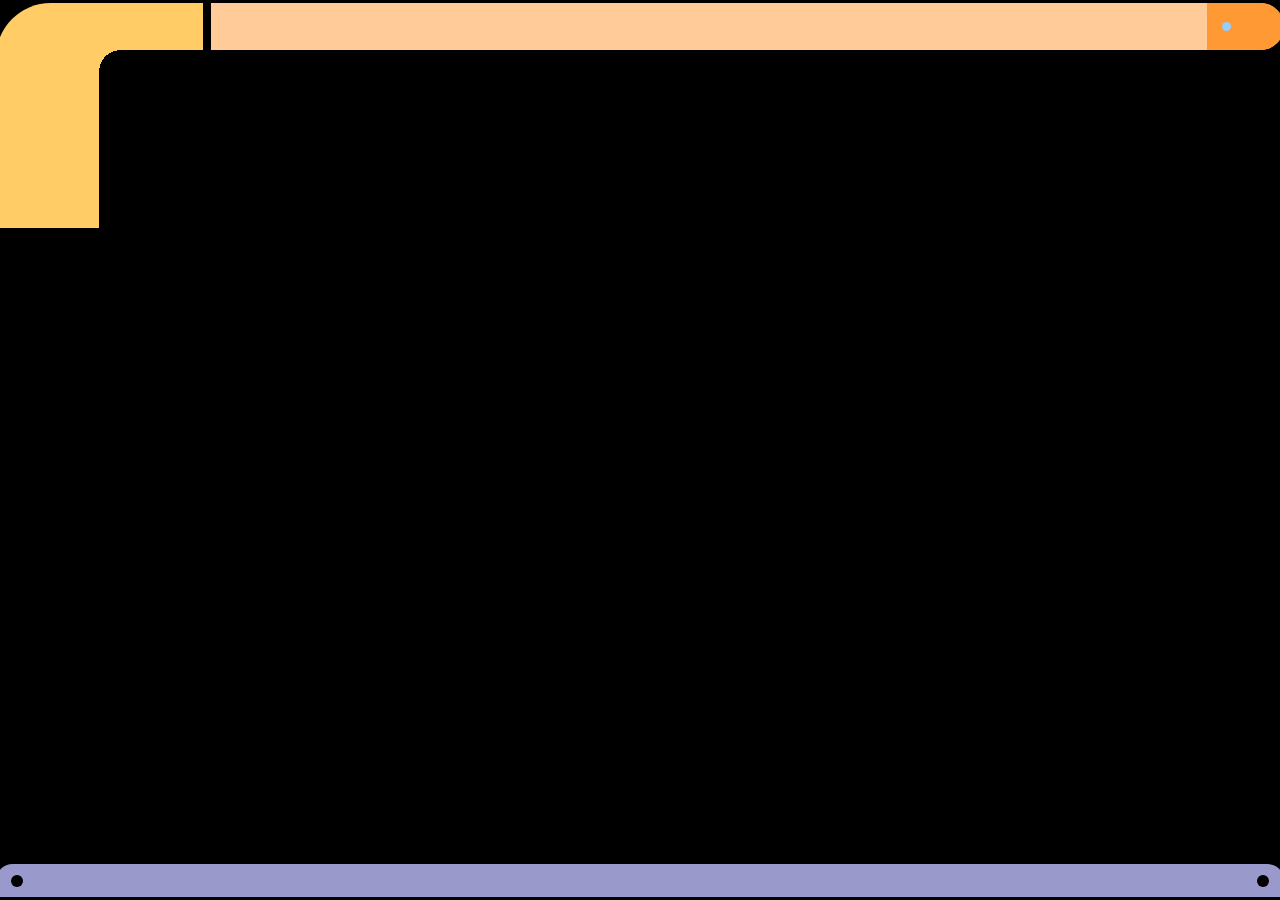
<file: index.html>
<!DOCTYPE html>
<html lang="en">
<head>
    <meta charset="UTF-8">
    <meta name="viewport" content="width=device-width, initial-scale=1.0">
    <title>LCARS Interface</title>
    <link rel="stylesheet" href="style.css">
</head>
<body>

    <main class="lcars-screen">

        <!-- Static gold elbow frame -->
        <div class="elbow"></div>

        <!-- Static top header -->
        <header class="top-header">
            <div class="header-title"></div>
            <div class="live-indicator"></div>
        </header>
      
        <!-- Static bottom footer -->
        <footer class="bottom-bar">
            <span><i class="dot" aria-hidden="true"></i></span>
            <span><i class="dot" aria-hidden="true"></i></span>
        </footer>

    </main>

</body>
</html>
</file>
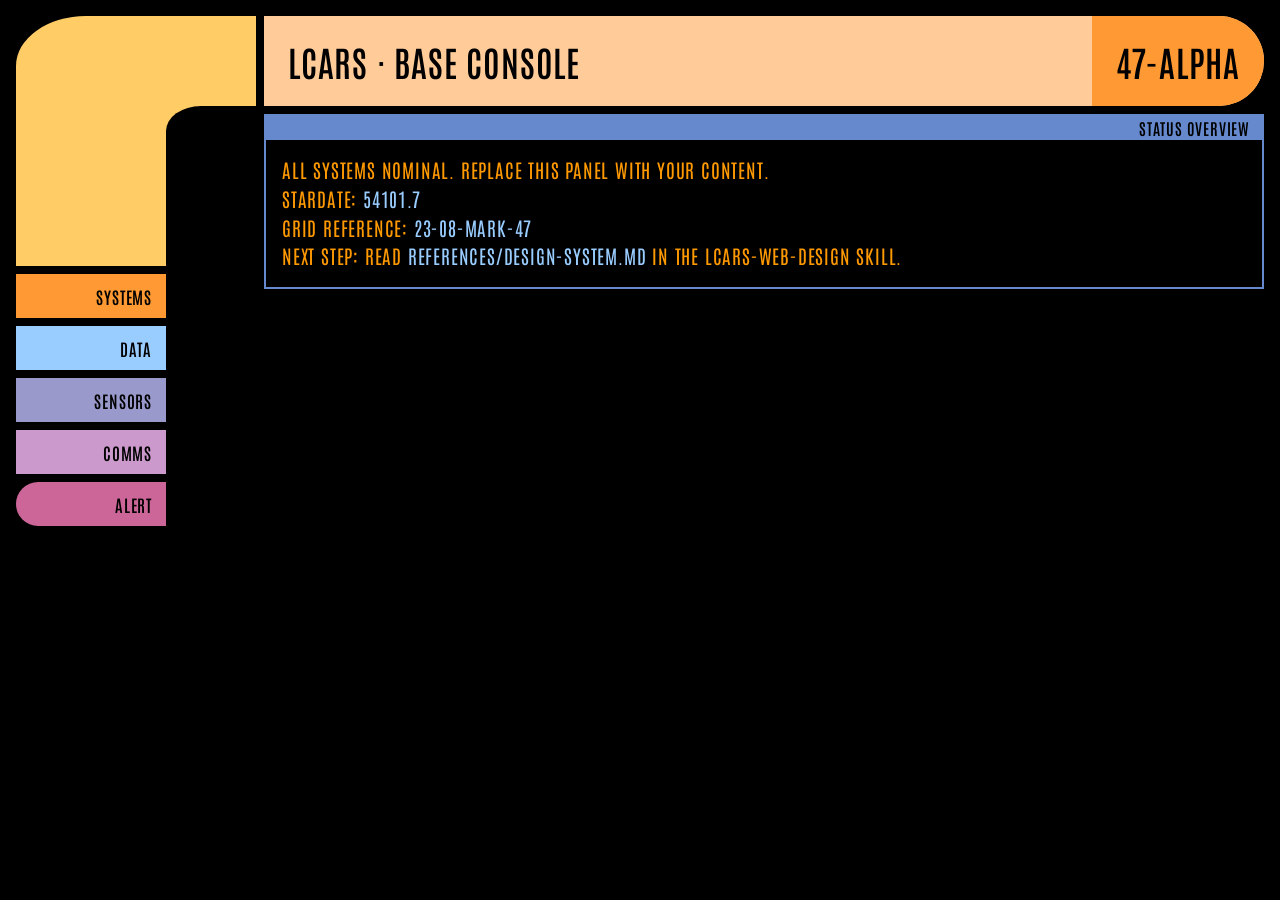
<file: templates/lcars-base.html>
<!DOCTYPE html>
<!--
  ============================================================================
  LCARS Base Template — minimal single-file starter (TNG 2369 palette)
  Structure: TL elbow + title bar / left button column / one content panel.
  Dependencies: Antonio (Google Fonts). No JS required. MIT licensed.
  For the full component library see templates/lcars-components.css.
  ============================================================================
-->
<html lang="en">
<head>
<meta charset="utf-8">
<meta name="viewport" content="width=device-width, initial-scale=1">
<title>LCARS // Base</title>
<link rel="preconnect" href="https://fonts.googleapis.com">
<link href="https://fonts.googleapis.com/css2?family=Antonio:wght@300;400;600;700&display=swap" rel="stylesheet">
<style>
/* ---- canon palette (TNG 2369) + geometry ---- */
:root {
  --golden-tanoi: #FFCC66; --tanoi: #FFCC99; --neon-carrot: #FF9933;
  --atomic-tangerine: #FF9900; --anakiwa: #99CCFF; --danub: #6688CC;
  --blue-bell: #9999CC; --lilac: #CC99CC; --hopbush: #CC6699;
  --bar-h: 90px; --col-w: 150px; --gap: 8px;
  --font: 'Antonio', 'Liberation Sans Narrow', 'Arial Narrow', sans-serif;
}
* { box-sizing: border-box; }
body {
  margin: 0; background: #000; color: var(--atomic-tangerine);
  font-family: var(--font); text-transform: uppercase; letter-spacing: 0.05em;
  min-height: 100vh;
}

/* ---- frame geometry: column 1 = elbow full width (arm + extension) ---- */
.frame {
  min-height: 100vh;
  padding: 16px 16px 16px 16px;
  display: grid;
  grid-template-columns: calc(var(--col-w) + 90px) 1fr;
  grid-template-rows: var(--bar-h) 1fr;
  gap: var(--gap);
}

/* ---- the elbow: rounded rect (col-w+90 wide) + inner black cutout ----
   The horizontal arm extends 90px right of the button column; the ::after
   carves out everything below bar-h and right of col-w, leaving the L.   */
.elbow {
  grid-column: 1; grid-row: 1 / 3;
  align-self: start;
  width: 100%;
  height: calc(var(--bar-h) + 160px);
  background: var(--golden-tanoi);
  border-top-left-radius: 70px 50px;
  position: relative;
  overflow: hidden;
}
.elbow::after {
  content: "";
  position: absolute;
  left: var(--col-w); top: var(--bar-h);
  right: 0; bottom: 0;
  background: #000;
  border-top-left-radius: 35px 25px;
}

/* ---- title bar (right of elbow horizontal arm) ---- */
.titlebar {
  grid-column: 2; grid-row: 1;
  display: flex; align-items: center;
  background: var(--tanoi); color: #000;
  font-size: 2.2rem; font-weight: 600;
  padding: 0 24px;
  border-top-right-radius: 45px; border-bottom-right-radius: 45px;
  white-space: nowrap; overflow: hidden;
}
.titlebar .seg {
  align-self: stretch; margin-left: auto; margin-right: -24px;
  padding: 0 24px; display: flex; align-items: center;
  background: var(--neon-carrot);
}

/* ---- button column (sits under the elbow's vertical arm, col-w wide) ---- */
.buttons {
  grid-column: 1; grid-row: 2;
  width: var(--col-w);
  display: flex; flex-direction: column; gap: var(--gap);
  margin-top: 160px; /* clears the elbow's vertical arm */
}
.btn {
  display: flex; align-items: center; justify-content: flex-end;
  min-height: 44px; padding: 4px 14px;
  background: var(--neon-carrot); color: #000;
  font-weight: 600; font-size: 1.05rem;
  white-space: nowrap; overflow: hidden;
  cursor: pointer; user-select: none;
}
.btn:active { background: #FFFF99; }
.btn.pill-l { border-top-left-radius: 22px; border-bottom-left-radius: 22px; }

/* ---- content panel: sharp corners, 2px frame, title strip ---- */
.content { grid-column: 2; grid-row: 2; }
.panel { border: 2px solid var(--danub); background: #000; }
.panel > .ptitle {
  display: block; background: var(--danub); color: #000;
  font-weight: 600; padding: 2px 12px; text-align: right;
}
.panel > .pbody { padding: 16px; font-size: 1.2rem; line-height: 1.5; }
.pbody .v { color: var(--anakiwa); font-variant-numeric: tabular-nums; }

/* ---- boot sweep: elements light up in DOM order ---- */
@keyframes wipe { from { clip-path: inset(0 100% 0 0); opacity: .4; }
                  to   { clip-path: inset(0 0% 0 0);  opacity: 1; } }
.sweep { animation: wipe 280ms linear both; animation-delay: calc(var(--i, 0) * 60ms); }

@media (max-width: 800px) {
  :root { --bar-h: 56px; --col-w: 104px; }
  .titlebar { font-size: 1.4rem; }
  .elbow { border-top-left-radius: 45px 32px; }
  .elbow::after { border-top-left-radius: 22px 16px; }
}
</style>
</head>
<body>
<div class="frame">

  <!-- elbow lights up first -->
  <div class="elbow sweep" style="--i:0"></div>

  <!-- title bar -->
  <header class="titlebar sweep" style="--i:1">
    LCARS &middot; Base Console
    <span class="seg">47-ALPHA</span>
  </header>

  <!-- button column -->
  <nav class="buttons">
    <div class="btn sweep" style="--i:2">Systems</div>
    <div class="btn sweep" style="--i:3; background: var(--anakiwa)">Data</div>
    <div class="btn sweep" style="--i:4; background: var(--blue-bell)">Sensors</div>
    <div class="btn sweep" style="--i:5; background: var(--lilac)">Comms</div>
    <div class="btn sweep pill-l" style="--i:6; background: var(--hopbush)">Alert</div>
  </nav>

  <!-- content -->
  <main class="content">
    <section class="panel sweep" style="--i:7">
      <span class="ptitle">Status Overview</span>
      <div class="pbody">
        All systems nominal. Replace this panel with your content.<br>
        Stardate: <span class="v">54101.7</span><br>
        Grid reference: <span class="v">23-08-MARK-47</span><br>
        Next step: read <span class="v">references/design-system.md</span> in the
        lcars-web-design skill.
      </div>
    </section>
  </main>

</div>
</body>
</html>
</file>
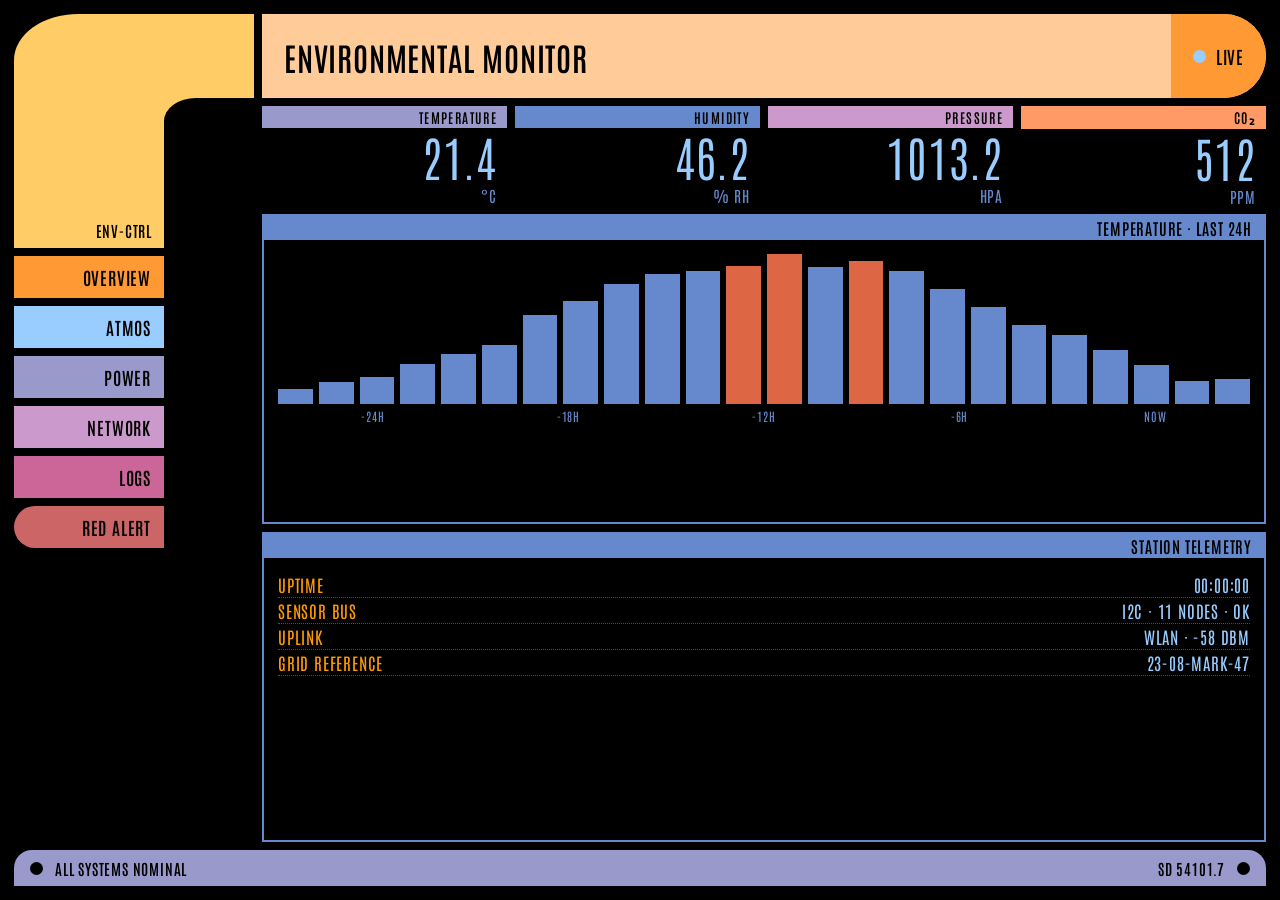
<file: templates/lcars-dashboard.html>
<!DOCTYPE html>
<!--
  ============================================================================
  LCARS Dashboard Template — full animated sensor/console dashboard
  Features: boot sweep, blinking status, ticking readouts, CSS bar chart,
  procedural Web Audio beeps (no audio files), red-alert toggle.
  Palette: TNG 2369. Dependencies: Antonio font. MIT licensed.
  Swap the demo data in the CONFIG section for your real sensors/API.
  ============================================================================
-->
<html lang="en">
<head>
<meta charset="utf-8">
<meta name="viewport" content="width=device-width, initial-scale=1">
<title>LCARS // Environmental Monitor</title>
<link rel="preconnect" href="https://fonts.googleapis.com">
<link href="https://fonts.googleapis.com/css2?family=Antonio:wght@300;400;600;700&display=swap" rel="stylesheet">
<style>
:root {
  --pale-canary: #FFFF99; --tanoi: #FFCC99; --golden-tanoi: #FFCC66;
  --neon-carrot: #FF9933; --atomic-tangerine: #FF9900; --orange-peel: #FF9966;
  --anakiwa: #99CCFF; --periwinkle: #CCDDFF; --dodger-pale: #5599FF;
  --danub: #6688CC; --blue-bell: #9999CC; --bahama-blue: #006699;
  --lilac: #CC99CC; --melrose: #9999FF; --hopbush: #CC6699;
  --chestnut-rose: #CC6666; --red-damask: #DD6644;
  --bar-h: 84px; --col-w: 150px; --gap: 8px;
  --font: 'Antonio', 'Liberation Sans Narrow', 'Arial Narrow', sans-serif;
}
* { box-sizing: border-box; }
body {
  margin: 0; background: #000; color: var(--atomic-tangerine);
  font-family: var(--font); text-transform: uppercase; letter-spacing: 0.05em;
  min-height: 100vh; overflow-x: hidden;
}

/* ---- frame grid: column 1 = elbow full width (arm + extension) ---- */
.frame {
  min-height: 100vh; padding: 14px;
  display: grid;
  grid-template-columns: calc(var(--col-w) + 90px) 1fr;
  grid-template-rows: var(--bar-h) 1fr 36px;
  gap: var(--gap);
}

/* ---- elbow: rounded rect + inner black cutout (L-shape) ---- */
.elbow {
  grid-column: 1; grid-row: 1 / 3; align-self: start;
  width: 100%;
  height: calc(var(--bar-h) + 150px);
  background: var(--golden-tanoi);
  border-top-left-radius: 64px 46px;
  position: relative;
  overflow: hidden;
}
.elbow::after {
  content: ""; position: absolute;
  left: var(--col-w); top: var(--bar-h);
  right: 0; bottom: 0;
  background: #000; border-top-left-radius: 32px 23px;
}
.elbow .elabel {
  position: absolute; left: 0; bottom: 8px;
  width: calc(var(--col-w) - 12px);
  text-align: right; color: #000; font-weight: 600; font-size: 0.95rem;
}

/* ---- title bar ---- */
.titlebar {
  grid-column: 2; grid-row: 1;
  display: flex; align-items: center;
  background: var(--tanoi); color: #000;
  font-size: 2rem; font-weight: 600; padding: 0 22px;
  border-top-right-radius: 42px; border-bottom-right-radius: 42px;
  white-space: nowrap; overflow: hidden;
}
.titlebar .seg {
  align-self: stretch; margin-left: auto; margin-right: -22px;
  padding: 0 22px; display: flex; align-items: center; gap: 10px;
  background: var(--neon-carrot); font-size: 1.1rem;
}

/* ---- status dot ---- */
.dot { display: inline-block; width: 13px; height: 13px; border-radius: 50%;
       background: var(--anakiwa); }
@keyframes blink { 0%,49% {opacity:1;} 50%,100% {opacity:.15;} }
.blink { animation: blink 1s steps(1) infinite; }
.blink-fast { animation: blink .5s steps(1) infinite; }

/* ---- button column (under the elbow's vertical arm, col-w wide) ---- */
.buttons { grid-column: 1; grid-row: 2; width: var(--col-w);
           display: flex; flex-direction: column;
           gap: var(--gap); margin-top: 150px; }
.btn {
  display: flex; align-items: center; justify-content: flex-end;
  min-height: 42px; padding: 4px 13px;
  background: var(--neon-carrot); color: #000;
  font-weight: 600; font-size: 1.1rem;
  white-space: nowrap; overflow: hidden;
  cursor: pointer; user-select: none;
}
.btn:active { background: var(--pale-canary); }
.btn.pill-l { border-top-left-radius: 21px; border-bottom-left-radius: 21px; }

/* ---- content ---- */
.content { grid-column: 2; grid-row: 2; display: flex; flex-direction: column;
           gap: var(--gap); }

/* readout grid */
.readouts { display: grid; grid-template-columns: repeat(auto-fit, minmax(170px, 1fr));
            gap: var(--gap); }
.ro { display: flex; flex-direction: column; }
.ro .lbl { background: var(--blue-bell); color: #000; font-size: .85rem;
           font-weight: 600; letter-spacing: .1em; padding: 2px 10px;
           text-align: right; }
.ro .val { color: var(--anakiwa); font-size: 3rem; font-weight: 300;
           text-align: right; padding: 2px 10px; line-height: 1.1;
           font-variant-numeric: tabular-nums; }
.ro .unit { color: var(--danub); font-size: .95rem; text-align: right;
            padding-right: 10px; }

/* panel */
.panel { border: 2px solid var(--danub); background: #000; flex: 1; }
.panel > .ptitle { display: block; background: var(--danub); color: #000;
                   font-weight: 600; padding: 2px 12px; text-align: right; }
.panel > .pbody { padding: 14px; }

/* CSS bar chart — sensor history */
.chart { display: flex; align-items: flex-end; gap: 6px; height: 150px; }
.chart .bar { flex: 1; background: var(--danub); min-height: 4px; }
.chart .bar.hot { background: var(--red-damask); }
.chart-labels { display: flex; gap: 6px; margin-top: 4px; }
.chart-labels span { flex: 1; text-align: center; font-size: .75rem;
                     color: var(--danub); }

/* key-value rows */
.kv { display: flex; justify-content: space-between; gap: 12px;
      padding: 2px 0; border-bottom: 1px dotted var(--bahama-blue);
      font-size: 1.05rem; }
.kv .v { color: var(--anakiwa); font-variant-numeric: tabular-nums; }

/* ---- footer status bar ---- */
.footer { grid-column: 1 / 3; grid-row: 3; display: flex; align-items: center;
          gap: 12px; background: var(--blue-bell); color: #000;
          font-size: .95rem; font-weight: 600; padding: 0 16px;
          border-top-left-radius: 18px; border-top-right-radius: 18px; }
.footer .fright { margin-left: auto; display: flex; gap: 12px; align-items: center; }

/* ---- boot sweep ---- */
@keyframes wipe { from { clip-path: inset(0 100% 0 0); opacity: .4; }
                  to   { clip-path: inset(0 0% 0 0);  opacity: 1; } }
.sweep { animation: wipe 280ms linear both; animation-delay: calc(var(--i,0) * 55ms); }

/* ---- red alert mode ---- */
.alert-mode { --golden-tanoi: #DD6644; --tanoi: #CC6666; --neon-carrot: #DD6644; }
@keyframes alertpulse { 0%,49% {filter:brightness(1);} 50%,100% {filter:brightness(1.35);} }
.alert-mode .elbow, .alert-mode .titlebar { animation: alertpulse 1s steps(2) infinite; }

@media (prefers-reduced-motion: reduce) {
  .sweep, .alert-mode .elbow, .alert-mode .titlebar { animation: none; }
}
@media (max-width: 800px) {
  :root { --bar-h: 56px; --col-w: 104px; }
  .titlebar { font-size: 1.3rem; }
  .elbow { border-top-left-radius: 42px 30px; }
  .elbow::after { border-top-left-radius: 20px 14px; }
  .ro .val { font-size: 2rem; }
}
</style>
</head>
<body>
<div class="frame" id="frame">

  <div class="elbow sweep" style="--i:0"><span class="elabel">ENV-CTRL</span></div>

  <header class="titlebar sweep" style="--i:1">
    Environmental Monitor
    <span class="seg"><span class="dot blink"></span> LIVE</span>
  </header>

  <nav class="buttons">
    <div class="btn sweep" style="--i:2" onclick="beep()">Overview</div>
    <div class="btn sweep" style="--i:3; background: var(--anakiwa)" onclick="beep(2200,.04)">Atmos</div>
    <div class="btn sweep" style="--i:4; background: var(--blue-bell)" onclick="beep(2200,.04)">Power</div>
    <div class="btn sweep" style="--i:5; background: var(--lilac)" onclick="beep(2200,.04)">Network</div>
    <div class="btn sweep" style="--i:6; background: var(--hopbush)" onclick="beep(2200,.04)">Logs</div>
    <div class="btn sweep pill-l" style="--i:7; background: var(--chestnut-rose)" onclick="toggleAlert()">Red Alert</div>
  </nav>

  <main class="content">
    <section class="readouts sweep" style="--i:8">
      <div class="ro"><span class="lbl">Temperature</span>
        <span class="val" id="ro-temp">21.4</span><span class="unit">°C</span></div>
      <div class="ro"><span class="lbl" style="background: var(--danub)">Humidity</span>
        <span class="val" id="ro-hum">46.2</span><span class="unit">% RH</span></div>
      <div class="ro"><span class="lbl" style="background: var(--lilac)">Pressure</span>
        <span class="val" id="ro-pres">1013.2</span><span class="unit">hPa</span></div>
      <div class="ro"><span class="lbl" style="background: var(--orange-peel)">CO₂</span>
        <span class="val" id="ro-co2">512</span><span class="unit">ppm</span></div>
    </section>

    <section class="panel sweep" style="--i:9">
      <span class="ptitle">Temperature · Last 24h</span>
      <div class="pbody">
        <div class="chart" id="chart"></div>
        <div class="chart-labels">
          <span>-24h</span><span>-18h</span><span>-12h</span><span>-6h</span><span>NOW</span>
        </div>
      </div>
    </section>

    <section class="panel sweep" style="--i:10">
      <span class="ptitle">Station Telemetry</span>
      <div class="pbody">
        <div class="kv"><span>Uptime</span><span class="v" id="kv-uptime">00:00:00</span></div>
        <div class="kv"><span>Sensor bus</span><span class="v">I2C · 11 NODES · OK</span></div>
        <div class="kv"><span>Uplink</span><span class="v">WLAN · -58 dBm</span></div>
        <div class="kv"><span>Grid reference</span><span class="v">23-08-MARK-47</span></div>
      </div>
    </section>
  </main>

  <footer class="footer sweep" style="--i:11">
    <span class="dot blink" style="background:#000"></span>
    <span id="status-msg">ALL SYSTEMS NOMINAL</span>
    <span class="fright">
      <span id="stardate">SD 54101.7</span>
      <span class="dot square blink-fast" style="background:#000"></span>
    </span>
  </footer>

</div>

<script>
/* ================= CONFIG: swap demo data for your real sensors ===========
   Point fetchTelemetry() at your API (e.g. a Flask weather station) and map
   the response onto the readout elements. Everything else stays as-is.     */
const CONFIG = { tickMs: 1000 };

/* ---------------- procedural panel beeps (no audio files) ---------------- */
let actx = null;
function beep(freq = 1600, dur = 0.05) {
  actx = actx || new (window.AudioContext || window.webkitAudioContext)();
  const o = actx.createOscillator(), g = actx.createGain();
  o.type = 'sine';
  o.frequency.setValueAtTime(freq, actx.currentTime);
  o.frequency.exponentialRampToValueAtTime(freq * 0.6, actx.currentTime + dur);
  g.gain.setValueAtTime(0.06, actx.currentTime);
  g.gain.exponentialRampToValueAtTime(0.0001, actx.currentTime + dur);
  o.connect(g).connect(actx.destination);
  o.start(); o.stop(actx.currentTime + dur);
}

/* ---------------- red alert toggle ---------------- */
let alertOn = false;
function toggleAlert() {
  alertOn = !alertOn;
  document.getElementById('frame').classList.toggle('alert-mode', alertOn);
  document.getElementById('status-msg').textContent =
    alertOn ? 'RED ALERT — ALL HANDS TO STATIONS' : 'ALL SYSTEMS NOMINAL';
  beep(alertOn ? 900 : 2200, alertOn ? 0.09 : 0.04);
}

/* ---------------- demo telemetry (replace with real fetch) ----------------
   Canon rule: readouts tick INSTANTLY (no counting animations).           */
const state = { temp: 21.4, hum: 46.2, pres: 1013.2, co2: 512 };
function jitter(v, amt, lo, hi) {
  return Math.min(hi, Math.max(lo, v + (Math.random() - 0.5) * amt));
}
function setText(id, txt) { document.getElementById(id).textContent = txt; }

function fetchTelemetry() {
  // DEMO: jitter around baseline. REAL: fetch('/api/sensors').then(...)
  state.temp = jitter(state.temp, 0.2, 18, 28);
  state.hum  = jitter(state.hum, 0.5, 30, 70);
  state.pres = jitter(state.pres, 0.3, 990, 1030);
  state.co2  = Math.round(jitter(state.co2, 6, 400, 900));
  setText('ro-temp', state.temp.toFixed(1));
  setText('ro-hum', state.hum.toFixed(1));
  setText('ro-pres', state.pres.toFixed(1));
  setText('ro-co2', state.co2);
}

/* ---------------- CSS bar chart (demo history) ---------------- */
(function buildChart() {
  const chart = document.getElementById('chart');
  const hist = Array.from({length: 24}, (_, i) =>
    20 + 4 * Math.sin(i / 24 * Math.PI * 2 - Math.PI / 2) + Math.random());
  const lo = Math.min(...hist), hi = Math.max(...hist);
  hist.forEach(v => {
    const bar = document.createElement('div');
    bar.className = 'bar' + (v > hi - 0.8 ? ' hot' : '');
    bar.style.height = (10 + 90 * (v - lo) / (hi - lo)) + '%';
    bar.title = v.toFixed(1) + ' °C';
    chart.appendChild(bar);
  });
})();

/* ---------------- uptime + stardate ---------------- */
const t0 = Date.now();
setInterval(() => {
  const s = Math.floor((Date.now() - t0) / 1000);
  const hh = String(Math.floor(s / 3600)).padStart(2, '0');
  const mm = String(Math.floor(s % 3600 / 60)).padStart(2, '0');
  const ss = String(s % 60).padStart(2, '0');
  setText('kv-uptime', `${hh}:${mm}:${ss}`);
  // whimsical stardate drift
  setText('stardate', 'SD ' + (54101.7 + s / 86400).toFixed(2));
}, 1000);

setInterval(fetchTelemetry, CONFIG.tickMs);
</script>
</body>
</html>
</file>
<file: style.css>
/* =========================================
   LCARS STATIC FRAME
   ========================================= */

@import url('https://fonts.googleapis.com/css2?family=Antonio:wght@400;500;600;700&display=swap');

:root {
    --u: min(100vw / 866, 100vh / 430);

    /* Colors */
    --background: #000000;
    --header: #FFCC99;
    --frame: #FFCC66;
    --orange: #FF9933;
    --light-blue: #99CCFF;
    --lavender: #9999CC;

    --text: #000000;
    --font: 'Antonio', sans-serif;

    /* LCARS frame geometry */
    --margin-x: -4px;
    --margin-y: calc(2 * var(--u));

    /* Equalized horizontal breadth */
    --stem: calc(70 * var(--u));
    --stem-h: calc(152 * var(--u));
    --arm: calc(70 * var(--u));

    /* Approximately 10% tighter spacing */
    --gap: calc(5.4 * var(--u));

    /* Header */
    --header-h: calc(32 * var(--u));

    --fillet: calc(14 * var(--u));

    --content-left: calc(
        var(--margin-x) + var(--stem) + var(--arm) + var(--gap)
    );
}

* {
    box-sizing: border-box;
}

html,
body {
    height: 100%;
}

body {
    margin: 0;
    background: var(--background);
    font-family: var(--font);
    color: var(--light-blue);
}

.lcars-screen {
    position: relative;
    width: 100%;
    height: 100vh;
    background: var(--background);
    overflow: hidden;
}

/* =========================================
   STATIC GOLD ELBOW FRAME
   ========================================= */

.elbow {
    position: absolute;
    top: var(--margin-y);
    left: var(--margin-x);
    width: var(--stem);
    height: var(--stem-h);
    background: var(--frame);
    border-top-left-radius: calc(37 * var(--u));
}

.elbow::before {
    content: "";
    position: absolute;
    left: calc(100% - 1px);
    top: 0;
    width: calc(var(--arm) + 1px);
    height: var(--header-h);
    background: var(--frame);
}

.elbow::after {
    content: "";
    position: absolute;
    left: calc(100% - 1px);
    top: calc(var(--header-h) - 1px);
    width: calc(var(--fillet) + 1px);
    height: calc(var(--fillet) + 1px);
    background: radial-gradient(
        circle at 100% 100%,
        #000 0,
        #000 var(--fillet),
        var(--frame) var(--fillet)
    );
}

/* =========================================
   STATIC TOP HEADER
   ========================================= */

.top-header {
    position: absolute;
    top: var(--margin-y);
    left: var(--content-left);
    right: var(--margin-x);
    height: var(--header-h);

    display: flex;
    align-items: center;
    justify-content: space-between;

    background: var(--header);
    border-radius: 0 calc(16 * var(--u)) calc(16 * var(--u)) 0;
    overflow: hidden;
}

.header-title {
    padding-left: calc(12 * var(--u));
    color: var(--text);
    font-size: calc(15 * var(--u));
    font-weight: 700;
    letter-spacing: 0.01em;
    line-height: 1;
}

.live-indicator {
    height: 100%;
    width: calc(52 * var(--u));

    display: flex;
    align-items: center;

    padding-left: calc(10 * var(--u));
    gap: calc(6 * var(--u));

    background: var(--orange);
    color: var(--text);

    font-size: calc(8 * var(--u));
    font-weight: 700;
    letter-spacing: 0.04em;
    line-height: 1;
}

.live-indicator::before {
    content: "";
    width: calc(6 * var(--u));
    height: calc(6 * var(--u));
    border-radius: 50%;
    background: var(--light-blue);
    animation: blink 1s steps(1) infinite;
}

@keyframes blink {
    50% {
        opacity: 0;
    }
}

/* =========================================
   STATIC BOTTOM FOOTER
   ========================================= */

.bottom-bar {
    position: absolute;
    bottom: var(--margin-y);
    left: var(--margin-x);
    right: var(--margin-x);
    height: calc(22.5 * var(--u));

    padding: 0 calc(10 * var(--u));

    display: flex;
    justify-content: space-between;
    align-items: center;

    background: var(--lavender);
    border-radius: calc(11.25 * var(--u)) calc(11.25 * var(--u)) 0 0;

    padding-top: calc(1 * var(--u));
}

.bottom-bar span {
    display: flex;
    align-items: center;
    gap: calc(9 * var(--u));
}

.bottom-bar .dot {
    display: block;
    width: calc(8 * var(--u));
    height: calc(8 * var(--u));
    border-radius: 50%;
    background: #000000;
    flex-shrink: 0;
}
</file>
